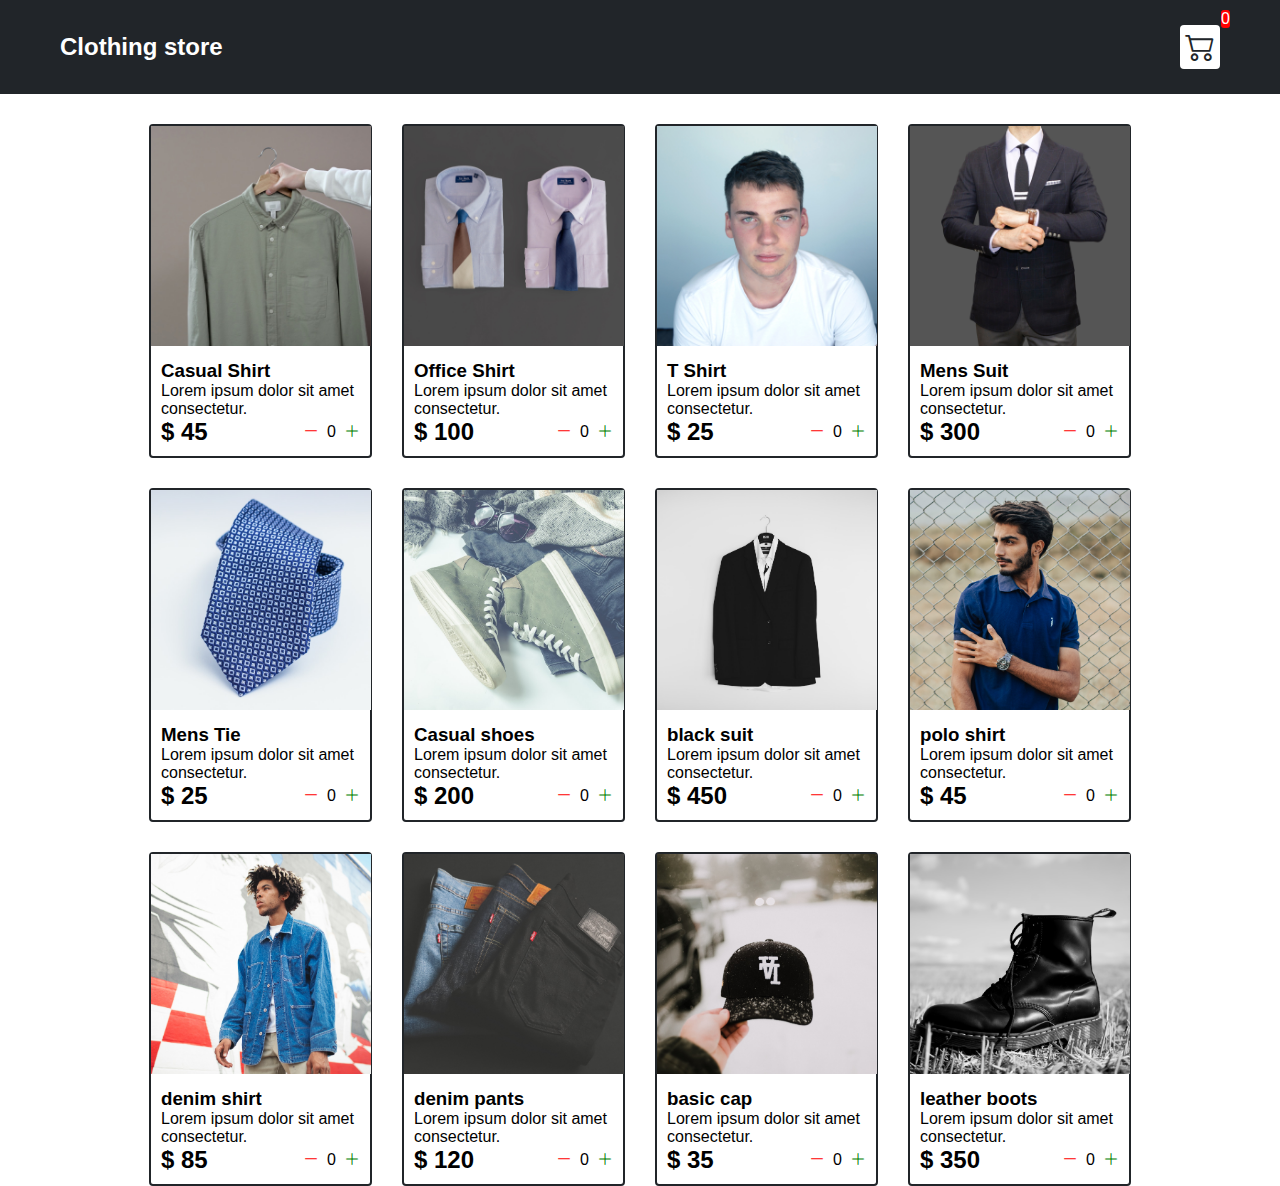
<file: index.html>
<!DOCTYPE html>
<html lang="en">
<head>
    <meta charset="UTF-8">
    <meta http-equiv="X-UA-Compatible" content="IE=edge">
    <link rel="stylesheet" href="src/style.css">
    <link rel="stylesheet" href="https://cdn.jsdelivr.net/npm/bootstrap-icons@1.8.3/font/bootstrap-icons.css">
    <meta name="viewport" content="width=device-width, initial-scale=1.0">
    <title>cloth store</title>
</head>
<body>
     <div class="navbar">
        <a href="index.html">
            <h2>Clothing store</h2>
        </a>
        
     <a href="cart.html">
        <div class="cart">
            <i class="bi bi-cart2"></i>
            <div id="cartAmount"  class="cartAmount">0</div>
        </div>
     </a>
     </div>
       
     <div class="shop" id="shop"></div>
        
       
     <script src="src/Data.js"></script>
    <script src="src/main.js"></script>
</body>
</html>
</file>
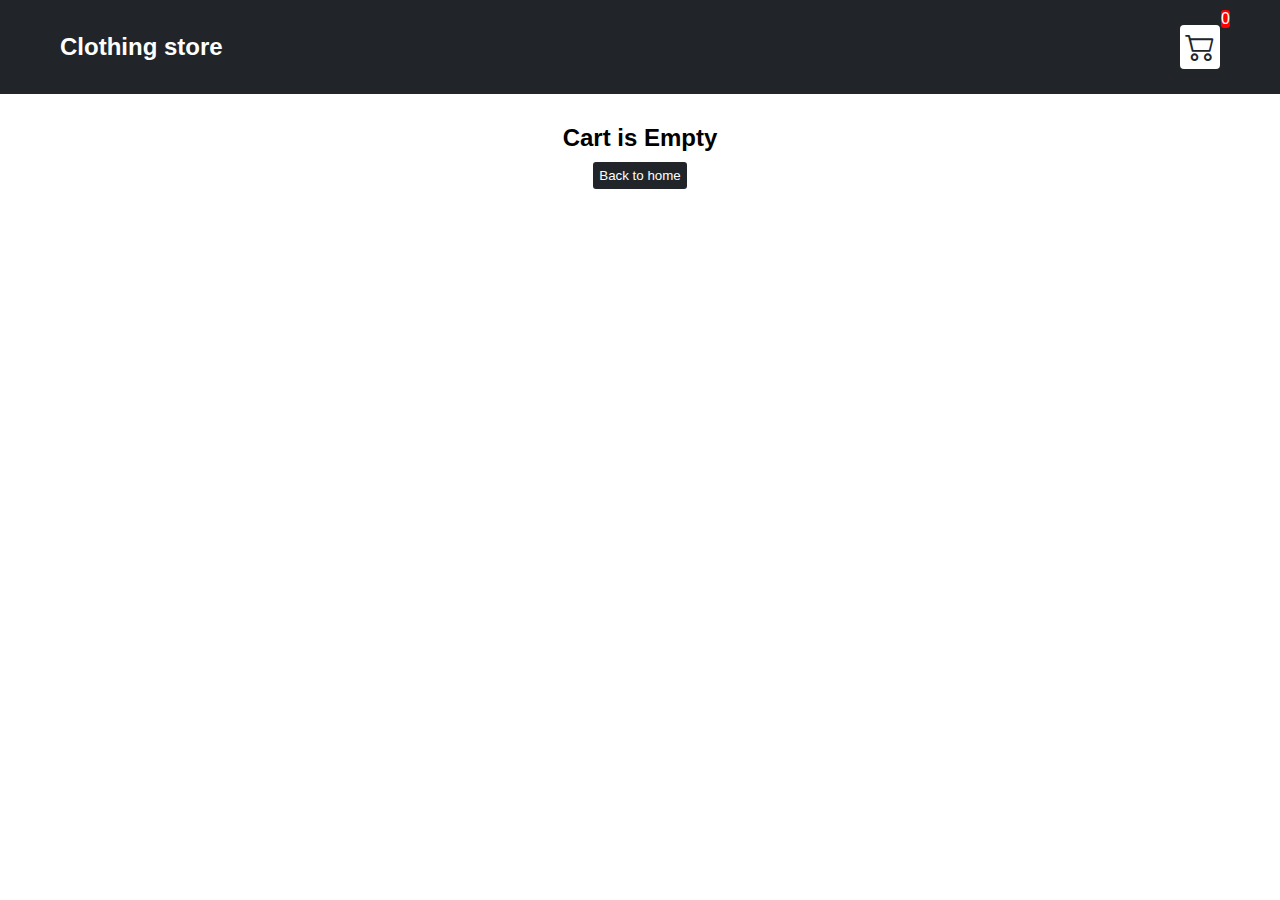
<file: cart.html>
<!DOCTYPE html>
<html lang="en">
<head>
    <meta charset="UTF-8">
    <meta http-equiv="X-UA-Compatible" content="IE=edge">
    <meta name="viewport" content="width=device-width, initial-scale=1.0">
    <link rel="stylesheet" href="src/style.css">
    <link rel="stylesheet" href="https://cdn.jsdelivr.net/npm/bootstrap-icons@1.8.3/font/bootstrap-icons.css">
    <meta name="viewport" content="width=device-width, initial-scale=1.0">
    <title>cloth store</title>
</head>
<body>

    <div class="navbar">
        <a href="index.html">
            <h2>Clothing store</h2>
        </a>
        
     <a href="cart.html">
        <div class="cart">
            <i class="bi bi-cart2"></i>
            <div id="cartAmount"  class="cartAmount">0</div>
        </div>
     </a>
     </div>
<div id="label" class="text-center"></div>
<div class="shopping-cart" id="shopping-cart"></div>



     <script src="src/Data.js"></script>
    <script src="src/cart.js"></script>
</body>
</html>
</file>
<file: src/style.css>
*{
   margin: 0; 
   padding: 0;
   box-sizing: border-box;
}

body{
    font-family: sans-serif;
}

i {
    cursor: pointer;
}

a {
    text-decoration: none;
    color: white;
}

/**
*! navbar styles are here
**/

.navbar{
    display: flex;
    flex-direction: row;
    justify-content: space-between;
    align-items: center;
    background-color: #212529;
    color: white;
    padding: 25px 60px;
    margin-bottom: 30px;
}

/**
*! navbar icon styles are here
**/
.cart{
    position: relative;
    background-color: white;
    color: #212529;
    font-size:30px ;
    padding: 5px;
    border-radius: 4px;
}
.cartAmount{
    position: absolute;
    top: -15px;
    right: -10px;
    font-size: 16px;
    background-color:red;
    color: white;
    border-radius: 3px;
}

/**
*! Shop items styles are here
**/

.shop{
    display: grid;
    grid-template-columns: repeat(4,223px);
    gap: 30px;
    justify-content: center;
}

@media(max-width:1000px){
    .shop{
        grid-template-columns: repeat(2,223px);
    }
}


@media(max-width:500px){
    .shop{
        grid-template-columns: repeat(1,223px);
    }
}

.item{
     border:2px solid #212529;
     border-radius: 4px;

}

.details{
    display: flex;
    flex-direction: column;
    padding: 10px;
}


.price-quantity{
    display: flex;
    flex-direction: row;
    justify-content: space-between;
    align-items: center;
}

.buttons{
    display: flex;
    flex-direction: row;
    gap:8px;
    font-size: 16px;
}
.bi-dash-lg{
    color: red;
}

.bi-plus-lg{
    color: green;
}


/**
*! style rules for label and some buttons
**/

.text-center{
   text-align: center; 
   margin-bottom: 20px;
}

.HomeBtn{
  background-color: #212529; 
  color: white; 
  border: none;
  padding: 6px;
  border-radius: 3px;
  cursor: pointer;
  margin-top: 10px;
}

.bi-x-lg{
    color: red;
    font-weight: bold;
}


/**
*! style rules for shopping cart
**/
.shopping-cart{
    display: grid;
    grid-template-columns: repeat(1, 320x);
    justify-content: center;
    gap:15px;
    margin-bottom: 20px;
}

/**
*! style rules for  cart-item
**/

.cart-item{
    border: 2px solid #212529;
    border-radius: 5px;
    display: flex;
}


.title-price-x{
    width: 195px;
    display: flex;
    align-items: center;
    justify-content: space-between;
}

.title-price{
    display: flex;
    justify-content: center;
    gap: 10px;
}

.cart-item-price{
    background-color: #212529;
    color: white;
    border-radius: 4px;
    padding: 3px 6px;
}


.checkout{
  background-color: green; 
  color: white; 
  border: none;
  padding: 6px;
  border-radius: 3px;
  cursor: pointer;
  margin-top: 10px;
}

.removeAll{
  background-color: red; 
  color: white; 
  border: none;
  padding: 6px;
  border-radius: 3px;
  cursor: pointer;
  margin-top: 10px;
}
</file>
